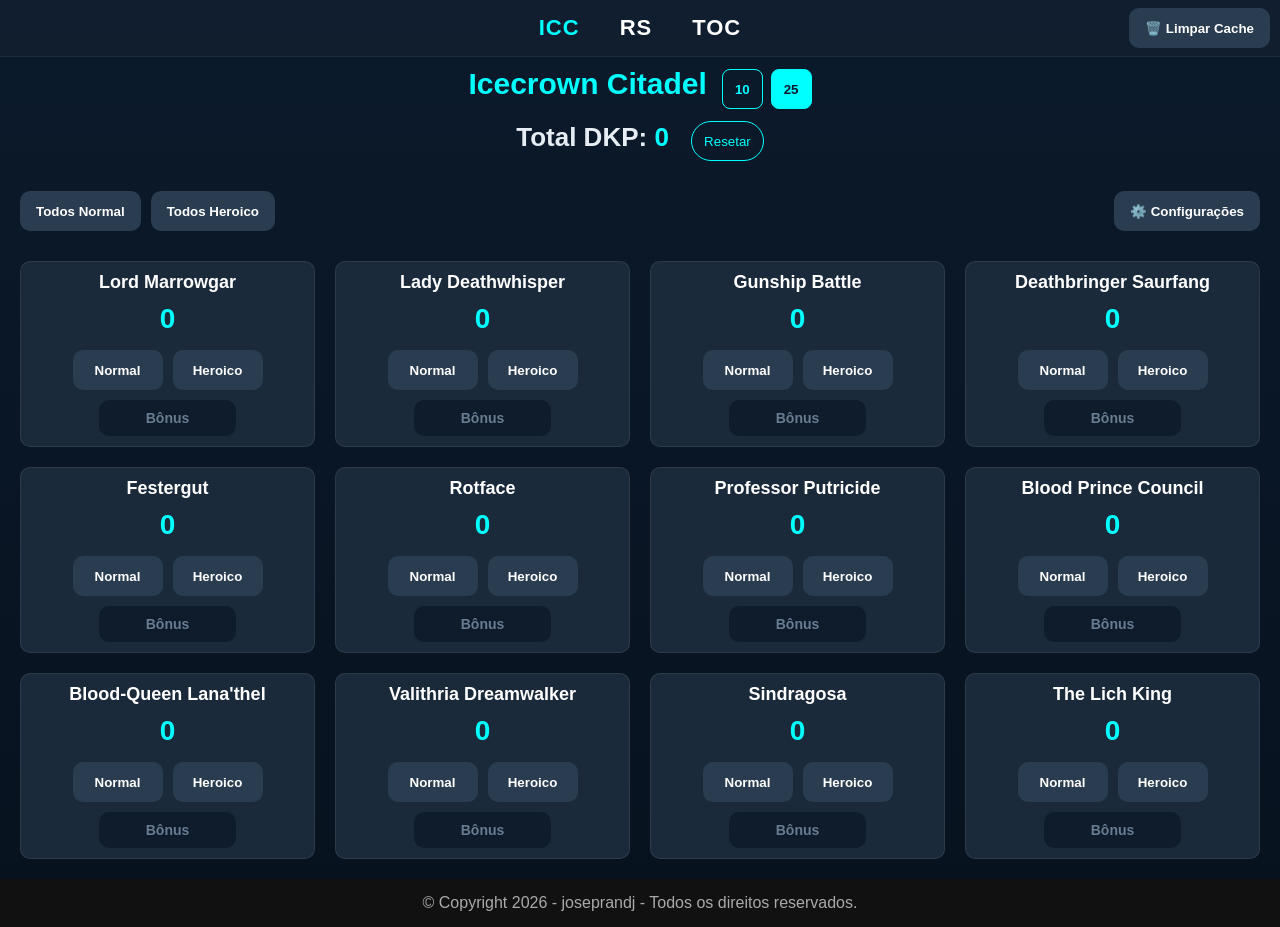
<file: index.html>
<!DOCTYPE html>
<html lang="pt-BR">

<head>
    <meta charset="UTF-8">
    <title>DKP Calculator</title>
    <link rel="stylesheet" href="./style/icc.css">
    <link rel="icon" type="image/png" href="./assets/icon/ChatGPT Image 3 de mai. de 2026, 19_55_42.png">
</head>

<body>

    <header class="topbar">
        <nav>
            <a href="index.html" class="active">ICC</a>
            <a href="./page/ruby.html" class="ruby-hover">RS</a>
            <a href="./page/toc.html" class="toc-hover">TOC</a>
        </nav>

        <button class="cache-btn" onclick="clearCache()">
            🗑️ Limpar Cache
        </button>
    </header>

    <section class="raid-header">
        <div class="raid-title-row">
            <h1>Icecrown Citadel</h1>

            <div class="raid-size-buttons">
                <button onclick="setRaidSize(10, this)">10</button>
                <button class="active" onclick="setRaidSize(25, this)">25</button>
            </div>
        </div>

        <div class="total-box">
            Total DKP: <span id="total">0</span>
            <button onclick="resetTotal()">Resetar</button>
        </div>
    </section>

    <main id="bossContainer"></main>

    <footer class="footer">
        <p>© Copyright 2026 - joseprandj - Todos os direitos reservados.</p>
    </footer>

    <div id="configModal" class="modal hidden">
        <div class="modal-content">

            <div class="modal-header">
                <div class="modal-title-group">
                    <h2>⚙️ Configurações</h2>
                    <button class="clear-btn" onclick="clearConfig()">Limpar Configurações</button>
                </div>

                <button class="close-btn" onclick="closeConfig()">✕</button>
            </div>

            <div id="configList"></div>

        </div>
    </div>
    
    <script src="./script/script.js"></script>
</body>

</html>
</file>
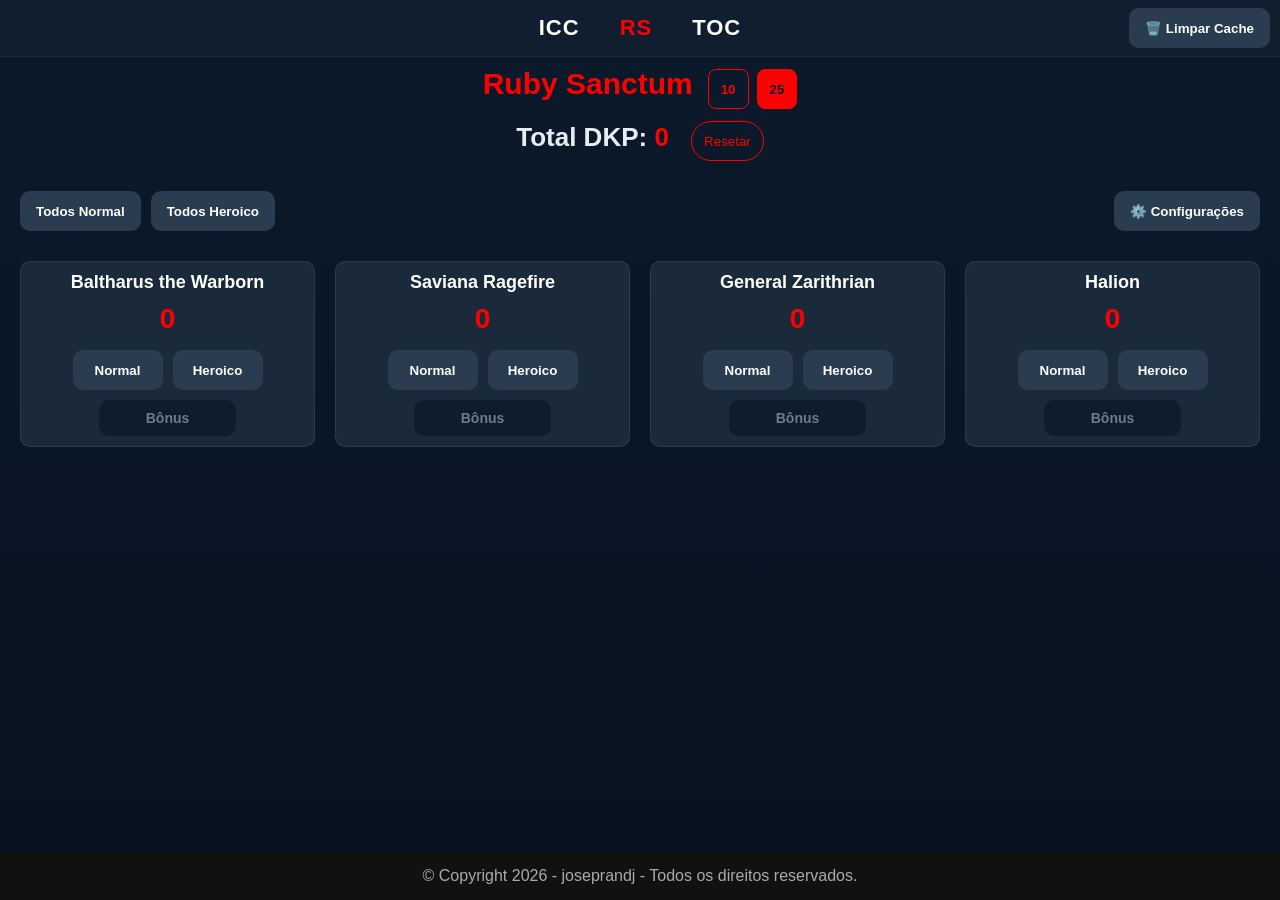
<file: page/ruby.html>
<!DOCTYPE html>
<html lang="pt-BR">

<head>
    <meta charset="UTF-8">
    <title>DKP Calculator</title>
    <link rel="stylesheet" href="../style/rs.css">
    <link rel="icon" type="image/png" href="../assets/icon/ChatGPT Image 3 de mai. de 2026, 19_55_42.png">
</head>

<body>
    <header class="topbar">
        <nav>
            <a href="../index.html" class="icc-hover">ICC</a>
            <a href="ruby.html" class="active">RS</a>
            <a href="toc.html" class="toc-hover">TOC</a>
        </nav>

        <button class="cache-btn" onclick="clearCache()">
            🗑️ Limpar Cache
        </button>
    </header>

    <section class="raid-header">
        <div class="raid-title-row">
            <h1>Ruby Sanctum</h1>

            <div class="raid-size-buttons">
                <button onclick="setRaidSize(10, this)">10</button>
                <button class="active" onclick="setRaidSize(25, this)">25</button>
            </div>
        </div>

        <div class="total-box">
            Total DKP: <span id="total">0</span>
            <button onclick="resetTotal()">Resetar</button>
        </div>
    </section>

    <main id="bossContainer"></main>

    <footer class="footer">
        <p>© Copyright 2026 - joseprandj - Todos os direitos reservados.</p>
    </footer>

    <div id="configModal" class="modal hidden">
        <div class="modal-content">

            <div class="modal-header">
                <div class="modal-title-group">
                    <h2>⚙️ Configurações</h2>
                    <button class="clear-btn" onclick="clearConfig()">Limpar Configurações</button>
                </div>

                <button class="close-btn" onclick="closeConfig()">✕</button>
            </div>

            <div id="configList"></div>

        </div>
    </div>
    
    <script src="../script/script.js"></script>

</body>

</html>
</file>
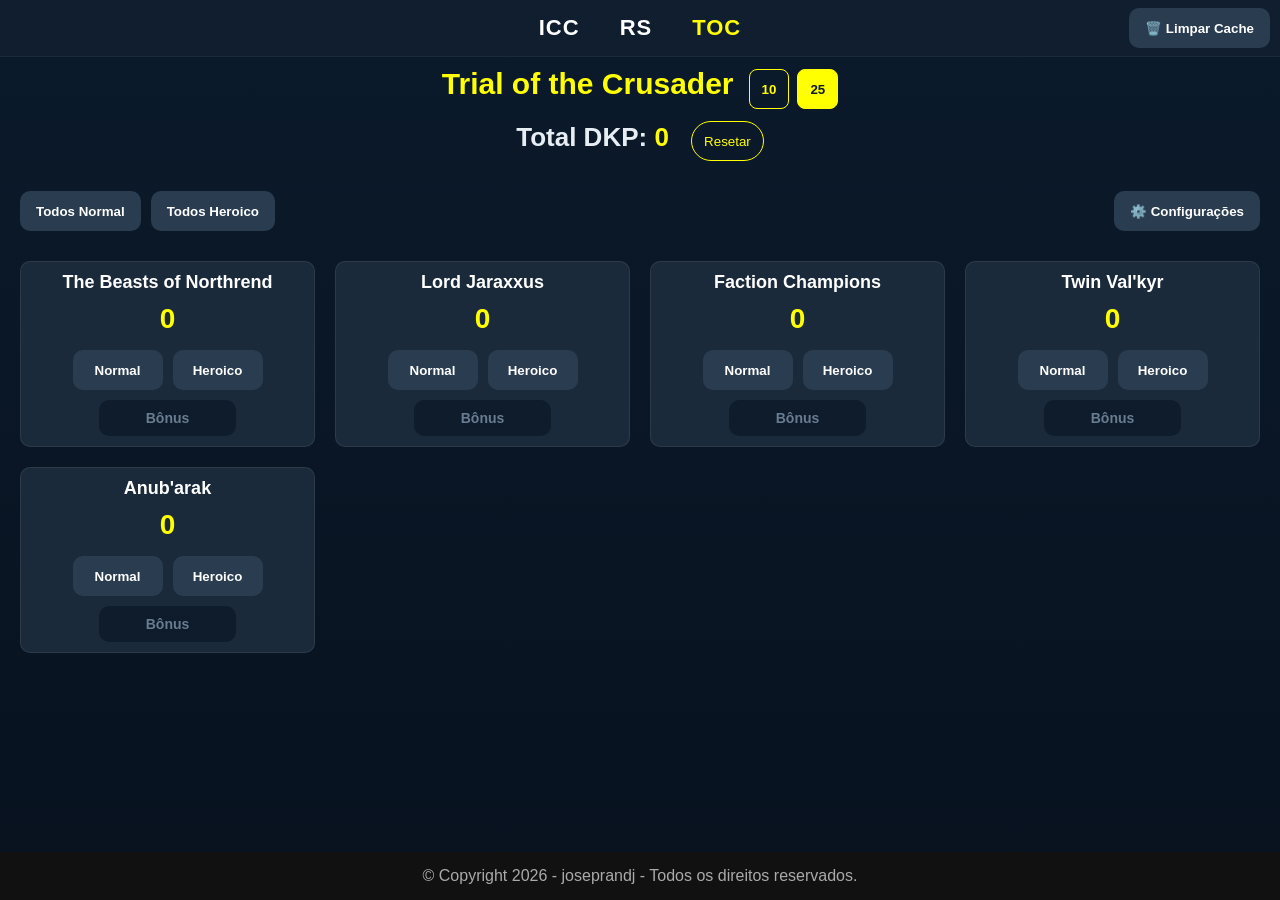
<file: page/toc.html>
<!DOCTYPE html>
<html lang="pt-BR">

<head>
    <meta charset="UTF-8">
    <title>DKP Calculator</title>
    <link rel="stylesheet" href="../style/toc.css">
    <link rel="icon" type="image/png" href="../assets/icon/ChatGPT Image 3 de mai. de 2026, 19_55_42.png">
</head>

<body>
    <header class="topbar">
        <nav>
            <a href="../index.html" class="icc-hover">ICC</a>
            <a href="ruby.html" class="ruby-hover">RS</a>
            <a href="toc.html" class="active">TOC</a>
        </nav>

        <button class="cache-btn" onclick="clearCache()">
            🗑️ Limpar Cache
        </button>
    </header>

    <section class="raid-header">
        <div class="raid-title-row">
            <h1>Trial of the Crusader</h1>

            <div class="raid-size-buttons">
                <button onclick="setRaidSize(10, this)">10</button>
                <button class="active" onclick="setRaidSize(25, this)">25</button>
            </div>
        </div>

        <div class="total-box">
            Total DKP: <span id="total">0</span>
            <button onclick="resetTotal()">Resetar</button>
        </div>
    </section>

    <main id="bossContainer"></main>

    <footer class="footer">
        <p>© Copyright 2026 - joseprandj - Todos os direitos reservados.</p>
    </footer>

    <div id="configModal" class="modal hidden">
        <div class="modal-content">

            <div class="modal-header">
                <div class="modal-title-group">
                    <h2>⚙️ Configurações</h2>
                    <button class="clear-btn" onclick="clearConfig()">Limpar Configurações</button>
                </div>

                <button class="close-btn" onclick="closeConfig()">✕</button>
            </div>

            <div id="configList"></div>

        </div>
    </div>
    
    <script src="../script/script.js"></script>

</body>

</html>
</file>
<file: style/icc.css>
* {
    margin: 0;
    padding: 0;
    box-sizing: border-box;
}

html, body {
    height: 100%;
}

body {
    font-family: "Segoe UI", Arial, sans-serif;
    background: linear-gradient(180deg, #0b1a2b, #08121f);
    color: #e6edf3;
    display: flex;
    flex-direction: column;
    min-height: 100vh;
}

button {
    min-height: 40px;
}

header {
    text-align: center;
    padding: 30px 20px;
}

header h1 {
    font-size: 28px;
    color: #00ffff;
    margin-bottom: 10px;
}

.topbar {
    display: flex;
    justify-content: center;
    position: relative;
    padding: 15px;
    background: rgba(255, 255, 255, 0.02);
    border-bottom: 1px solid rgba(255, 255, 255, 0.05);
}

.topbar nav {
    display: flex;
    justify-content: center;
    align-items: center;
    gap: 40px;
}

.topbar nav a {
    text-decoration: none;
    color: white;
    font-size: 22px;
    font-weight: bold;
    letter-spacing: 1px;
    transition: 0.2s;
}

.topbar nav a:hover {
    color: #00ffff;
}

.topbar nav a.active {
    color: #00ffff;
}

.topbar nav a.ruby-hover:hover {
    color: #ff0000;
}

.topbar nav a.toc-hover:hover {
    color: yellow;
}

.cache-btn {
    position: absolute;
    right: 10px;
    top: 50%;
    transform: translateY(-50%);

    padding: 10px 15px;
    border-radius: 10px;
    border: 1px solid transparent;
    cursor: pointer;
    font-weight: bold;

    background: #2a3c50;
    color: white;

    transition: 0.3s;
}

.cache-btn:hover {
    border: 1px solid #00ffff;
}

.raid-header {
    text-align: center;
    padding: 10px 0 10px 0;
}

.raid-title-row {
    display: flex;
    justify-content: center;
    align-items: center;
    gap: 15px;
    flex-wrap: wrap;
}

.raid-title-row h1 {
    font-size: 30px;
    color: #00ffff;
    margin-bottom: 10px;
}

.raid-size-buttons {
    display: flex;
    gap: 8px;
}

.raid-size-buttons button {
    padding: 6px 12px;
    border-radius: 8px;
    border: 1px solid #00ffff;
    background: transparent;
    color: #00ffff;
    cursor: pointer;
    font-weight: bold;
    transition: 0.2s;
}

.raid-size-buttons button:hover {
    background: rgba(0, 255, 255, 0.2);
}

.raid-size-buttons button.active {
    background: #00ffff;
    color: #0b1a2b;
}

.total-box {
    font-size: 26px;
    font-weight: bold;
    margin-top: 10px;
}

.total-box span {
    color: #00ffff;
}

.total-box button {
    margin-left: 15px;
    background: transparent;
    border: 1px solid #00ffff;
    color: #00ffff;
    padding: 6px 12px;
    border-radius: 20px;
    cursor: pointer;
}

.total-box button:hover {
    background: rgb(0, 255, 255, 0.7);
    color: white;
}

.config-bar {
    grid-column: 1 / -1;
    display: flex;
    justify-content: space-between;
    align-items: center;
    margin-bottom: 10px;
}

.config-bar button {
    padding: 10px 15px;
    border-radius: 10px;
    border: 1px solid transparent;
    cursor: pointer;
    font-weight: bold;
    background: #2a3c50;
    color: white;
    transition: 0.3s;
}

.config-bar button:hover {
    border: 1px solid #00ffff;
}

.right-buttons {
    display: flex;
    gap: 10px;
}

main {
    padding: 20px;
    display: grid;
    grid-template-columns: repeat(auto-fit, minmax(250px, 1fr));
    gap: 20px;
}

.bonus-input {
    margin-top: 10px;
    padding: 8px;
    border-radius: 8px;
    border: none;
    background: #0f1c2b;
    color: white;
    text-align: center;
    font-size: 14px;
    outline: none;
}

.bonus-input::placeholder {
    color: #8fa6bf;
    opacity: 0.7;
}

.bonus-input:focus {
    border: 1px solid #00ffff;
}

.card {
    background: #1b2a3a;
    border-radius: 10px;
    padding: 10px;
    border: 1px solid rgba(255, 255, 255, 0.08);
    transition: 0.2s;

    display: flex;
    flex-direction: column;
    align-items: center;
    justify-content: center;
    text-align: center;
}

.card:hover {
    transform: translateY(-3px);
    border-color: #00ffff;
}

.card h3 {
    margin-bottom: 10px;
    font-size: 18px;
    color: #ffffff;
}

.card label {
    font-size: 12px;
    color: #8fa6bf;
}

.card input {
    width: 50%;
    margin-top: 10px;
    padding: 10px;
    border-radius: 10px;
    border: none;
    background: #0f1c2b;
    color: #00ffff;
    font-weight: bold;
}

.actions {
    display: flex;
    justify-content: center;
    gap: 10px;
    width: 100%;
}

.actions button {
    flex: 1;
    max-width: 90px;
    padding: 10px;
    border-radius: 10px;
    border: 1px solid transparent;
    cursor: pointer;
    background: #2a3c50;
    color: white;
    font-weight: bold;
    transition: 0.3s;
}

.actions button:hover {
    border: solid 1px #00ffff;
}

.actions button.active {
    background: rgba(0, 255, 255, 0.5);
    color: white;
}

.boss-title {
    width: 100%;
    text-align: center;
    font-size: 18px;
    margin-bottom: 10px;
}

.boss-points {
    width: 100%;
    text-align: center;
    font-size: 28px;
    font-weight: bold;
    color: #00ffff;
    margin-bottom: 15px;
}

.footer {
    margin-top: auto;
    text-align: center;
    padding: 15px;
    background: #111;
    color: #aaa;
}

/* Modal*/
.modal {
    position: fixed;
    inset: 0;
    background: rgba(5, 10, 20, 0.85);
    backdrop-filter: blur(6px);
    display: flex;
    justify-content: center;
    align-items: center;
    z-index: 999;
}

.hidden {
    display: none;
}

.modal-content {
    width: 800px;
    max-width: 95%;
    max-height: 90vh;
    overflow-y: auto;

    background: linear-gradient(180deg, #0f1c2b, #0b1622);
    border-radius: 16px;
    padding: 20px;

    display: flex;
    flex-direction: column;
}

.modal-header {
    display: flex;
    justify-content: space-between;
    align-items: center;
    margin-bottom: 15px;
}

.modal-header h2 {
    font-size: 20px;
    color: #e6edf3;
    margin: 0;
}

.close-btn {
    background: transparent;
    border: none;
    color: #8fa6bf;
    font-size: 22px;
    cursor: pointer;
    transition: 0.2s;
}

.close-btn:hover {
    color: #ff0000;
    transform: scale(1.3);
}

.config-item {
    display: flex;
    justify-content: space-between;
    gap: 10px;
    margin: 10px 0;
}

.config-item input {
    width: 60px;
    text-align: center;
}

.modal-content {
    width: 1000px;
    max-width: 95%;
}

.config-header-row {
    display: grid;
    grid-template-columns: 2fr repeat(3, 1fr);
    margin-bottom: 10px;
    padding: 0 10px;
    font-size: 13px;
    color: #8fa6bf;
}

.config-header-row span:not(:first-child) {
    text-align: center;
}

.config-grid {
    display: flex;
    flex-direction: column;
    gap: 8px;
}

.config-row-item {
    display: grid;
    grid-template-columns: 2fr repeat(3, 1fr);
    align-items: center;
    text-align: center;

    background: #1b2a3a;
    padding: 10px;
    border-radius: 10px;
    border: 1px solid rgba(255,255,255,0.05);

    transition: 0.2s;
}

.boss-name {
    text-align: left;
}

.config-row-item:hover {
    border-color: #00ffff;
}

.boss-name {
    font-size: 14px;
    color: #e6edf3;
}

.config-row-item input {
    width: 70px;
    padding: 6px;
    border-radius: 8px;
    border: none;
    background: #0f1c2b;
    color: white;
    text-align: center;
    margin: 0 auto;
}

.config-row-item input:focus {
    outline: none;
    border: 1px solid #00ffff;
}

.modal-title-group {
    display: flex;
    align-items: center;
    gap: 15px;
}

.config-dual {
    display: grid;
    grid-template-columns: 1fr 1px 1fr;
    gap: 20px;
}

.config-column {
    display: flex;
    flex-direction: column;
}

.config-title {
    text-align: center;
    color: #ff4d4d;
    margin-bottom: 10px;
}

.config-divider {
    width: 1px;
    background: linear-gradient(
        to bottom,
        transparent,
        rgba(255,255,255,0.2),
        transparent
    );
}

.clear-btn {
    background: transparent;
    border: 1px solid rgba(255,255,255,0.1);
    color: #ff6b6b;
    padding: 5px 10px;
    border-radius: 8px;
    cursor: pointer;
    font-size: 12px;
    transition: 0.2s;
    font-weight: bold;
}

.clear-btn:hover {
    background: rgba(255, 0, 0, 0.1);
    border-color: #ff6b6b;
}


/*Remover funções de incremento do componente de imput*/
.bonus-input::-webkit-outer-spin-button,
.bonus-input::-webkit-inner-spin-button,
.config-row-item input::-webkit-inner-spin-button {
    -webkit-appearance: none;
    margin: 0;
}

.bonus-input,
.config-row-item input{
    -moz-appearance: textfield;
}

/* Tablet */
@media (max-width: 1000px) {
    main {
        grid-template-columns: repeat(2, 1fr);
    }
}

@media (max-width: 800px) {
    .config-dual {
        grid-template-columns: 1fr;
    }

    .config-divider {
        display: none;
    }
}

/* Celular */
@media (max-width: 600px) {
    main {
        grid-template-columns: 1fr;
    }

     .total-box {
        display: flex;
        flex-direction: column;
        gap: 10px;
        align-items: center;
    }

    .total-box button {
        margin-left: 0;
    }

    .config-bar {
        flex-direction: column;
        gap: 10px;
    }

    .right-buttons {
        width: 100%;
        justify-content: center;
    }

    .config-btn {
        width: 100%;
    }

    .config-row-item {
        grid-template-columns: 1fr;
        gap: 5px;
        text-align: left;
    }

    .config-row-item input {
        width: 100%;
    }

    .boss-name {
        margin-bottom: 5px;
    }
}
</file>
<file: style/rs.css>
* {
    margin: 0;
    padding: 0;
    box-sizing: border-box;
}

html, body {
    height: 100%;
}

body {
    font-family: "Segoe UI", Arial, sans-serif;
    background: linear-gradient(180deg, #0b1a2b, #08121f);
    color: #e6edf3;
    display: flex;
    flex-direction: column;
    min-height: 100vh;
}

button {
    min-height: 40px;
}

header {
    text-align: center;
    padding: 30px 20px;
}

header h1 {
    font-size: 28px;
    color: red;
    margin-bottom: 10px;
}

.topbar {
    display: flex;
    justify-content: center;
    position: relative;
    padding: 15px;
    background: rgba(255, 255, 255, 0.02);
    border-bottom: 1px solid rgba(255, 255, 255, 0.05);
}

.topbar nav {
    display: flex;
    justify-content: center;
    align-items: center;
    gap: 40px;
}

.topbar nav a {
    text-decoration: none;
    color: white;
    font-size: 22px;
    font-weight: bold;
    letter-spacing: 1px;
    transition: 0.2s;
}

.topbar nav a:hover {
    color: red;
}

.topbar nav a.active {
    color: red;
}

.topbar nav a.icc-hover:hover {
    color: #00ffff;
}

.topbar nav a.toc-hover:hover {
    color: yellow;
}

.cache-btn {
    position: absolute;
    right: 10px;
    top: 50%;
    transform: translateY(-50%);

    padding: 10px 15px;
    border-radius: 10px;
    border: 1px solid transparent;
    cursor: pointer;
    font-weight: bold;

    background: #2a3c50;
    color: white;

    transition: 0.3s;
}

.cache-btn:hover {
    border: 1px solid red;
}

.raid-header {
    text-align: center;
    padding: 10px 0 10px 0;
}


.raid-title-row {
    display: flex;
    justify-content: center;
    align-items: center;
    gap: 15px;
    flex-wrap: wrap;
}

.raid-title-row h1 {
    font-size: 30px;
    color: red;
    margin-bottom: 10px;
}

.raid-size-buttons {
    display: flex;
    gap: 8px;
}

.raid-size-buttons button {
    padding: 6px 12px;
    border-radius: 8px;
    border: 1px solid red;
    background: transparent;
    color: red;
    cursor: pointer;
    font-weight: bold;
    transition: 0.2s;
}

.raid-size-buttons button:hover {
    background: rgba(0, 255, 255, 0.2);
}

.raid-size-buttons button.active {
    background: red;
    color: #0b1a2b;
}

.total-box {
    font-size: 26px;
    font-weight: bold;
    margin-top: 10px;
}

.total-box span {
    color: red;
}

.total-box button {
    margin-left: 15px;
    background: transparent;
    border: 1px solid red;
    color: red;
    padding: 6px 12px;
    border-radius: 20px;
    cursor: pointer;
}

.total-box button:hover {
    background: rgb(0, 255, 255, 0.7);
    color: white;
}

.config-bar {
    grid-column: 1 / -1;
    display: flex;
    justify-content: space-between;
    align-items: center;
    margin-bottom: 10px;
}

.config-bar button {
    padding: 10px 15px;
    border-radius: 10px;
    border: 1px solid transparent;
    cursor: pointer;
    font-weight: bold;
    background: #2a3c50;
    color: white;
    transition: 0.3s;
}

.config-bar button:hover {
    border: 1px solid red;
}

.right-buttons {
    display: flex;
    gap: 10px;
}

main {
    padding: 20px;
    display: grid;
    grid-template-columns: repeat(auto-fit, minmax(250px, 1fr));
    gap: 20px;
}

.bonus-input {
    margin-top: 10px;
    padding: 8px;
    border-radius: 8px;
    border: none;
    background: #0f1c2b;
    color: white;
    text-align: center;
    font-size: 14px;
    outline: none;
}

.bonus-input::placeholder {
    color: #8fa6bf;
    opacity: 0.7;
}

.bonus-input:focus {
    border: 1px solid red;
}

.card {
    background: #1b2a3a;
    border-radius: 10px;
    padding: 10px;
    border: 1px solid rgba(255, 255, 255, 0.08);
    transition: 0.2s;

    display: flex;
    flex-direction: column;
    align-items: center;
    justify-content: center;
    text-align: center;
}

.card:hover {
    transform: translateY(-3px);
    border-color: red;
}

.card h3 {
    margin-bottom: 10px;
    font-size: 18px;
    color: #ffffff;
}

.card label {
    font-size: 12px;
    color: #8fa6bf;
}

.card input {
    width: 50%;
    margin-top: 10px;
    padding: 10px;
    border-radius: 10px;
    border: none;
    background: #0f1c2b;
    color: red;
    font-weight: bold;
}

.actions {
    display: flex;
    justify-content: center;
    gap: 10px;
    width: 100%;
}

.actions button {
    flex: 1;
    max-width: 90px;
    padding: 10px;
    border-radius: 10px;
    border: 1px solid transparent;
    cursor: pointer;
    background: #2a3c50;
    color: white;
    font-weight: bold;
    transition: 0.3s;
}

.actions button:hover {
    border: solid 1px red;
}

.actions button.active {
    background: rgba(255, 0, 0, 0.5);
    color: white;
}

.boss-title {
    width: 100%;
    text-align: center;
    font-size: 18px;
    margin-bottom: 10px;
}

.boss-points {
    width: 100%;
    text-align: center;
    font-size: 28px;
    font-weight: bold;
    color: red;
    margin-bottom: 15px;
}

.footer {
    margin-top: auto;
    text-align: center;
    padding: 15px;
    background: #111;
    color: #aaa;
}

/* Modal*/
.modal {
    position: fixed;
    inset: 0;
    background: rgba(5, 10, 20, 0.85);
    backdrop-filter: blur(6px);
    display: flex;
    justify-content: center;
    align-items: center;
    z-index: 999;
}

.hidden {
    display: none;
}

.modal-content {
    width: 800px;
    max-width: 95%;
    max-height: 90vh;
    overflow-y: auto;

    background: linear-gradient(180deg, #0f1c2b, #0b1622);
    border-radius: 16px;
    padding: 20px;

    display: flex;
    flex-direction: column;
}

.modal-header {
    display: flex;
    justify-content: space-between;
    align-items: center;
    margin-bottom: 15px;
}

.modal-header h2 {
    font-size: 20px;
    color: #e6edf3;
    margin: 0;
}

.close-btn {
    background: transparent;
    border: none;
    color: #8fa6bf;
    font-size: 22px;
    cursor: pointer;
    transition: 0.2s;
}

.close-btn:hover {
    color: #ff0000;
    transform: scale(1.3);
}

.config-item {
    display: flex;
    justify-content: space-between;
    gap: 10px;
    margin: 10px 0;
}

.config-item input {
    width: 60px;
    text-align: center;
}

.modal-content {
    width: 1000px;
    max-width: 95%;
}

.config-header-row {
    display: grid;
    grid-template-columns: 2fr repeat(3, 1fr);
    margin-bottom: 10px;
    padding: 0 10px;
    font-size: 13px;
    color: #8fa6bf;
}

.config-header-row span:not(:first-child) {
    text-align: center;
}

.config-grid {
    display: flex;
    flex-direction: column;
    gap: 8px;
}

.config-row-item {
    display: grid;
    grid-template-columns: 2fr repeat(3, 1fr);
    align-items: center;
    text-align: center;

    background: #1b2a3a;
    padding: 10px;
    border-radius: 10px;
    border: 1px solid rgba(255,255,255,0.05);

    transition: 0.2s;
}

.boss-name {
    text-align: left;
}

.config-row-item:hover {
    border-color: red;
}

.boss-name {
    font-size: 14px;
    color: #e6edf3;
}

.config-row-item input {
    width: 70px;
    padding: 6px;
    border-radius: 8px;
    border: none;
    background: #0f1c2b;
    color: white;
    text-align: center;
    margin: 0 auto;
}

.config-row-item input:focus {
    outline: none;
    border: 1px solid red;
}

.modal-title-group {
    display: flex;
    align-items: center;
    gap: 15px;
}

.config-dual {
    display: grid;
    grid-template-columns: 1fr 1px 1fr;
    gap: 20px;
}

.config-column {
    display: flex;
    flex-direction: column;
}

.config-title {
    text-align: center;
    color: #ff4d4d;
    margin-bottom: 10px;
}

.config-divider {
    width: 1px;
    background: linear-gradient(
        to bottom,
        transparent,
        rgba(255,255,255,0.2),
        transparent
    );
}

.clear-btn {
    background: transparent;
    border: 1px solid rgba(255,255,255,0.1);
    color: #ff6b6b;
    padding: 5px 10px;
    border-radius: 8px;
    cursor: pointer;
    font-size: 12px;
    transition: 0.2s;
    font-weight: bold;
}

.clear-btn:hover {
    background: rgba(255, 0, 0, 0.1);
    border-color: #ff6b6b;
}


/*Remover funções de incremento do componente de imput*/
.bonus-input::-webkit-outer-spin-button,
.bonus-input::-webkit-inner-spin-button,
.config-row-item input::-webkit-inner-spin-button {
    -webkit-appearance: none;
    margin: 0;
}

.bonus-input,
.config-row-item input{
    -moz-appearance: textfield;
}

/* Tablet */
@media (max-width: 1000px) {
    main {
        grid-template-columns: repeat(2, 1fr);
    }
}

/* Celular */
@media (max-width: 600px) {
    main {
        grid-template-columns: 1fr;
    }

     .total-box {
        display: flex;
        flex-direction: column;
        gap: 10px;
        align-items: center;
    }

    .total-box button {
        margin-left: 0;
    }

    .config-bar {
        flex-direction: column;
        gap: 10px;
    }

    .right-buttons {
        width: 100%;
        justify-content: center;
    }

    .config-btn {
        width: 100%;
    }

    .config-row-item {
        grid-template-columns: 1fr;
        gap: 5px;
        text-align: left;
    }

    .config-row-item input {
        width: 100%;
    }

    .boss-name {
        margin-bottom: 5px;
    }
}
</file>
<file: style/toc.css>
* {
    margin: 0;
    padding: 0;
    box-sizing: border-box;
}

html, body {
    height: 100%;
}

body {
    font-family: "Segoe UI", Arial, sans-serif;
    background: linear-gradient(180deg, #0b1a2b, #08121f);
    color: #e6edf3;
    display: flex;
    flex-direction: column;
    min-height: 100vh;
}

button {
    min-height: 40px;
}

header {
    text-align: center;
    padding: 30px 20px;
}

header h1 {
    font-size: 28px;
    color: yellow;
    margin-bottom: 10px;
}

.topbar {
    display: flex;
    justify-content: center;
    position: relative;
    padding: 15px;
    background: rgba(255, 255, 255, 0.02);
    border-bottom: 1px solid rgba(255, 255, 255, 0.05);
}

.topbar nav {
    display: flex;
    justify-content: center;
    align-items: center;
    gap: 40px;
}

.topbar nav a {
    text-decoration: none;
    color: white;
    font-size: 22px;
    font-weight: bold;
    letter-spacing: 1px;
    transition: 0.2s;
}

.topbar nav a:hover {
    color: yellow;
}

.topbar nav a.active {
    color: yellow;
}

.topbar nav a.ruby-hover:hover {
    color: #ff0000;
}

.topbar nav a.icc-hover:hover {
    color: #00ffff;
}

.cache-btn {
    position: absolute;
    right: 10px;
    top: 50%;
    transform: translateY(-50%);

    padding: 10px 15px;
    border-radius: 10px;
    border: 1px solid transparent;
    cursor: pointer;
    font-weight: bold;

    background: #2a3c50;
    color: white;

    transition: 0.3s;
}

.cache-btn:hover {
    border: 1px solid yellow;
}

.raid-header {
    text-align: center;
    padding: 10px 0 10px 0;
}

.raid-title-row {
    display: flex;
    justify-content: center;
    align-items: center;
    gap: 15px;
    flex-wrap: wrap;
}

.raid-title-row h1 {
    font-size: 30px;
    color: yellow;
    margin-bottom: 10px;
}

.raid-size-buttons {
    display: flex;
    gap: 8px;
}

.raid-size-buttons button {
    padding: 6px 12px;
    border-radius: 8px;
    border: 1px solid yellow;
    background: transparent;
    color: yellow;
    cursor: pointer;
    font-weight: bold;
    transition: 0.2s;
}

.raid-size-buttons button:hover {
    background: rgba(0, 255, 255, 0.2);
}

.raid-size-buttons button.active {
    background: yellow;
    color: #0b1a2b;
}

.total-box {
    font-size: 26px;
    font-weight: bold;
    margin-top: 10px;
}

.total-box span {
    color: yellow;
}

.total-box button {
    margin-left: 15px;
    background: transparent;
    border: 1px solid yellow;
    color: yellow;
    padding: 6px 12px;
    border-radius: 20px;
    cursor: pointer;
}

.total-box button:hover {
    background: rgb(0, 255, 255, 0.7);
    color: white;
}

.config-bar {
    grid-column: 1 / -1;
    display: flex;
    justify-content: space-between;
    align-items: center;
    margin-bottom: 10px;
}

.config-bar button {
    padding: 10px 15px;
    border-radius: 10px;
    border: 1px solid transparent;
    cursor: pointer;
    font-weight: bold;
    background: #2a3c50;
    color: white;
    transition: 0.3s;
}

.config-bar button:hover {
    border: 1px solid yellow;
}

.right-buttons {
    display: flex;
    gap: 10px;
}

main {
    padding: 20px;
    display: grid;
    grid-template-columns: repeat(auto-fit, minmax(250px, 1fr));
    gap: 20px;
}

.bonus-input {
    margin-top: 10px;
    padding: 8px;
    border-radius: 8px;
    border: none;
    background: #0f1c2b;
    color: white;
    text-align: center;
    font-size: 14px;
    outline: none;
}

.bonus-input::placeholder {
    color: #8fa6bf;
    opacity: 0.7;
}

.bonus-input:focus {
    border: 1px solid yellow;
}

.card {
    background: #1b2a3a;
    border-radius: 10px;
    padding: 10px;
    border: 1px solid rgba(255, 255, 255, 0.08);
    transition: 0.2s;

    display: flex;
    flex-direction: column;
    align-items: center;
    justify-content: center;
    text-align: center;
}

.card:hover {
    transform: translateY(-3px);
    border-color: yellow;
}

.card h3 {
    margin-bottom: 10px;
    font-size: 18px;
    color: #ffffff;
}

.card label {
    font-size: 12px;
    color: #8fa6bf;
}

.card input {
    width: 50%;
    margin-top: 10px;
    padding: 10px;
    border-radius: 10px;
    border: none;
    background: #0f1c2b;
    color: yellow;
    font-weight: bold;
}

.actions {
    display: flex;
    justify-content: center;
    gap: 10px;
    width: 100%;
}

.actions button {
    flex: 1;
    max-width: 90px;
    padding: 10px;
    border-radius: 10px;
    border: 1px solid transparent;
    cursor: pointer;
    background: #2a3c50;
    color: white;
    font-weight: bold;
    transition: 0.3s;
}

.actions button:hover {
    border: solid 1px yellow;
}

.actions button.active {
    background: rgba(0, 255, 255, 0.5);
    color: white;
}

.boss-title {
    width: 100%;
    text-align: center;
    font-size: 18px;
    margin-bottom: 10px;
}

.boss-points {
    width: 100%;
    text-align: center;
    font-size: 28px;
    font-weight: bold;
    color: yellow;
    margin-bottom: 15px;
}

.footer {
    margin-top: auto;
    text-align: center;
    padding: 15px;
    background: #111;
    color: #aaa;
}

/* Modal*/
.modal {
    position: fixed;
    inset: 0;
    background: rgba(5, 10, 20, 0.85);
    backdrop-filter: blur(6px);
    display: flex;
    justify-content: center;
    align-items: center;
    z-index: 999;
}

.hidden {
    display: none;
}

.modal-content {
    width: 800px;
    max-width: 95%;
    max-height: 90vh;
    overflow-y: auto;

    background: linear-gradient(180deg, #0f1c2b, #0b1622);
    border-radius: 16px;
    padding: 20px;

    display: flex;
    flex-direction: column;
}

.modal-header {
    display: flex;
    justify-content: space-between;
    align-items: center;
    margin-bottom: 15px;
}

.modal-header h2 {
    font-size: 20px;
    color: #e6edf3;
    margin: 0;
}

.close-btn {
    background: transparent;
    border: none;
    color: #8fa6bf;
    font-size: 22px;
    cursor: pointer;
    transition: 0.2s;
}

.close-btn:hover {
    color: #ff0000;
    transform: scale(1.3);
}

.config-item {
    display: flex;
    justify-content: space-between;
    gap: 10px;
    margin: 10px 0;
}

.config-item input {
    width: 60px;
    text-align: center;
}

.modal-content {
    width: 1000px;
    max-width: 95%;
}

.config-header-row {
    display: grid;
    grid-template-columns: 2fr repeat(3, 1fr);
    margin-bottom: 10px;
    padding: 0 10px;
    font-size: 13px;
    color: #8fa6bf;
}

.config-header-row span:not(:first-child) {
    text-align: center;
}

.config-grid {
    display: flex;
    flex-direction: column;
    gap: 8px;
}

.config-row-item {
    display: grid;
    grid-template-columns: 2fr repeat(3, 1fr);
    align-items: center;
    text-align: center;

    background: #1b2a3a;
    padding: 10px;
    border-radius: 10px;
    border: 1px solid rgba(255,255,255,0.05);

    transition: 0.2s;
}

.boss-name {
    text-align: left;
}

.config-row-item:hover {
    border-color: yellow;
}

.boss-name {
    font-size: 14px;
    color: #e6edf3;
}

.config-row-item input {
    width: 70px;
    padding: 6px;
    border-radius: 8px;
    border: none;
    background: #0f1c2b;
    color: white;
    text-align: center;
    margin: 0 auto;
}

.config-row-item input:focus {
    outline: none;
    border: 1px solid yellow;
}

.modal-title-group {
    display: flex;
    align-items: center;
    gap: 15px;
}

.config-dual {
    display: grid;
    grid-template-columns: 1fr 1px 1fr;
    gap: 20px;
}

.config-column {
    display: flex;
    flex-direction: column;
}

.config-title {
    text-align: center;
    color: #ff4d4d;
    margin-bottom: 10px;
}

.config-divider {
    width: 1px;
    background: linear-gradient(
        to bottom,
        transparent,
        rgba(255,255,255,0.2),
        transparent
    );
}

.clear-btn {
    background: transparent;
    border: 1px solid rgba(255,255,255,0.1);
    color: #ff6b6b;
    padding: 5px 10px;
    border-radius: 8px;
    cursor: pointer;
    font-size: 12px;
    transition: 0.2s;
    font-weight: bold;
}

.clear-btn:hover {
    background: rgba(255, 0, 0, 0.1);
    border-color: #ff6b6b;
}


/*Remover funções de incremento do componente de imput*/
.bonus-input::-webkit-outer-spin-button,
.bonus-input::-webkit-inner-spin-button,
.config-row-item input::-webkit-inner-spin-button {
    -webkit-appearance: none;
    margin: 0;
}

.bonus-input,
.config-row-item input{
    -moz-appearance: textfield;
}

/* Tablet */
@media (max-width: 1000px) {
    main {
        grid-template-columns: repeat(2, 1fr);
    }
}

@media (max-width: 800px) {
    .config-dual {
        grid-template-columns: 1fr;
    }

    .config-divider {
        display: none;
    }
}

/* Celular */
@media (max-width: 600px) {
    main {
        grid-template-columns: 1fr;
    }

     .total-box {
        display: flex;
        flex-direction: column;
        gap: 10px;
        align-items: center;
    }

    .total-box button {
        margin-left: 0;
    }

    .config-bar {
        flex-direction: column;
        gap: 10px;
    }

    .right-buttons {
        width: 100%;
        justify-content: center;
    }

    .config-btn {
        width: 100%;
    }

    .config-row-item {
        grid-template-columns: 1fr;
        gap: 5px;
        text-align: left;
    }

    .config-row-item input {
        width: 100%;
    }

    .boss-name {
        margin-bottom: 5px;
    }
}
</file>
